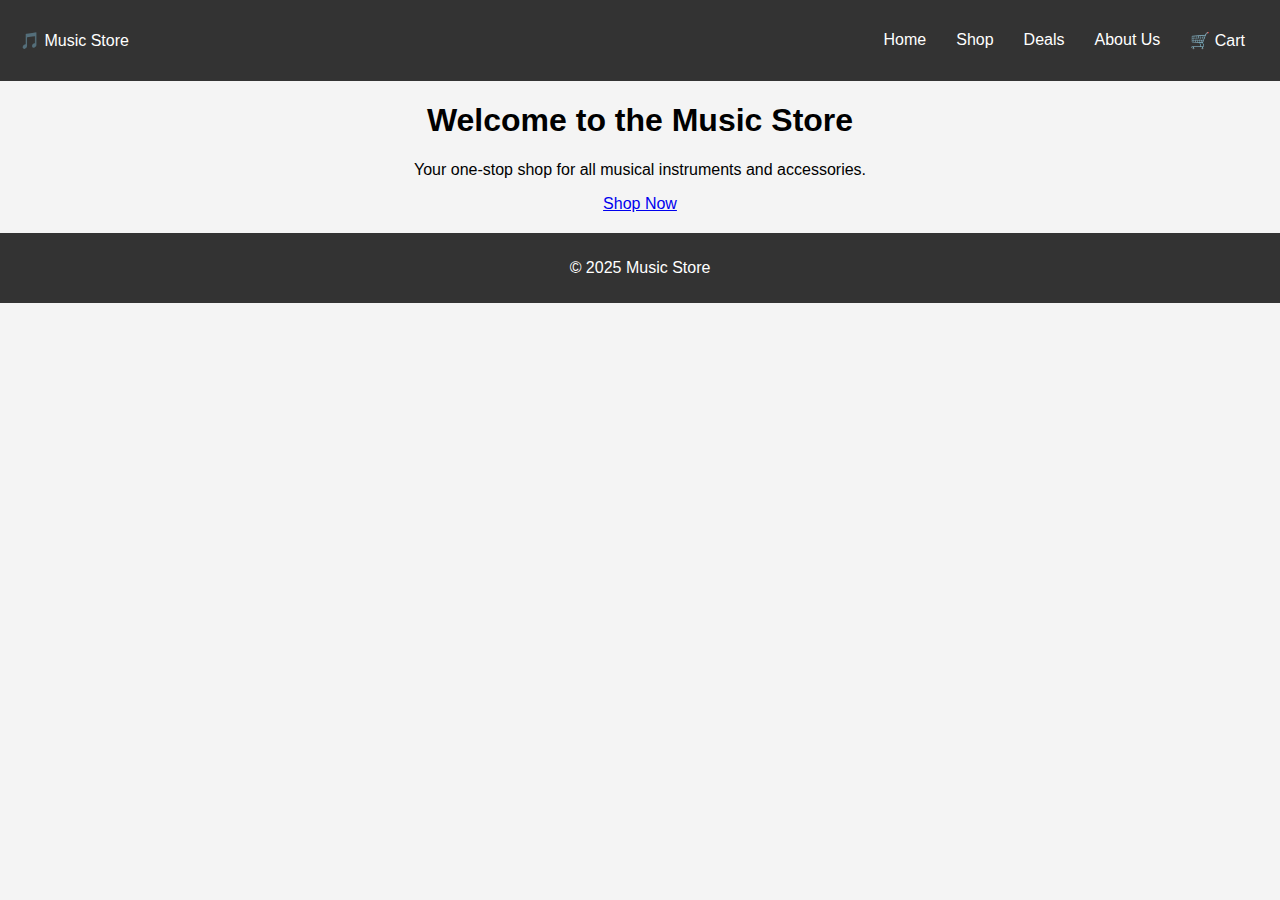
<file: index.html>
<!DOCTYPE html>
<html lang="en">
<head>
    <meta charset="UTF-8">
    <meta name="viewport" content="width=device-width, initial-scale=1.0">
    <title>Music Store</title>
    <link rel="stylesheet" href="style.css">
</head>
<body>

    <header>
        <div class="logo">🎵 Music Store</div>
        <nav>
            <ul>
                <li><a href="index.html">Home</a></li>
                <li><a href="shop.html">Shop</a></li>
                <li><a href="deals.html">Deals</a></li>
                <li><a href="about.html">About Us</a></li>
                <li><a href="cart.html">🛒 Cart</a></li>
            </ul>
        </nav>
    </header>

    <section class="home">
        <h1>Welcome to the Music Store</h1>
        <p>Your one-stop shop for all musical instruments and accessories.</p>
        <a href="shop.html" class="btn">Shop Now</a>
    </section>

    <footer>
        <p>&copy; 2025 Music Store</p>
    </footer>

</body>
</html>
</file>
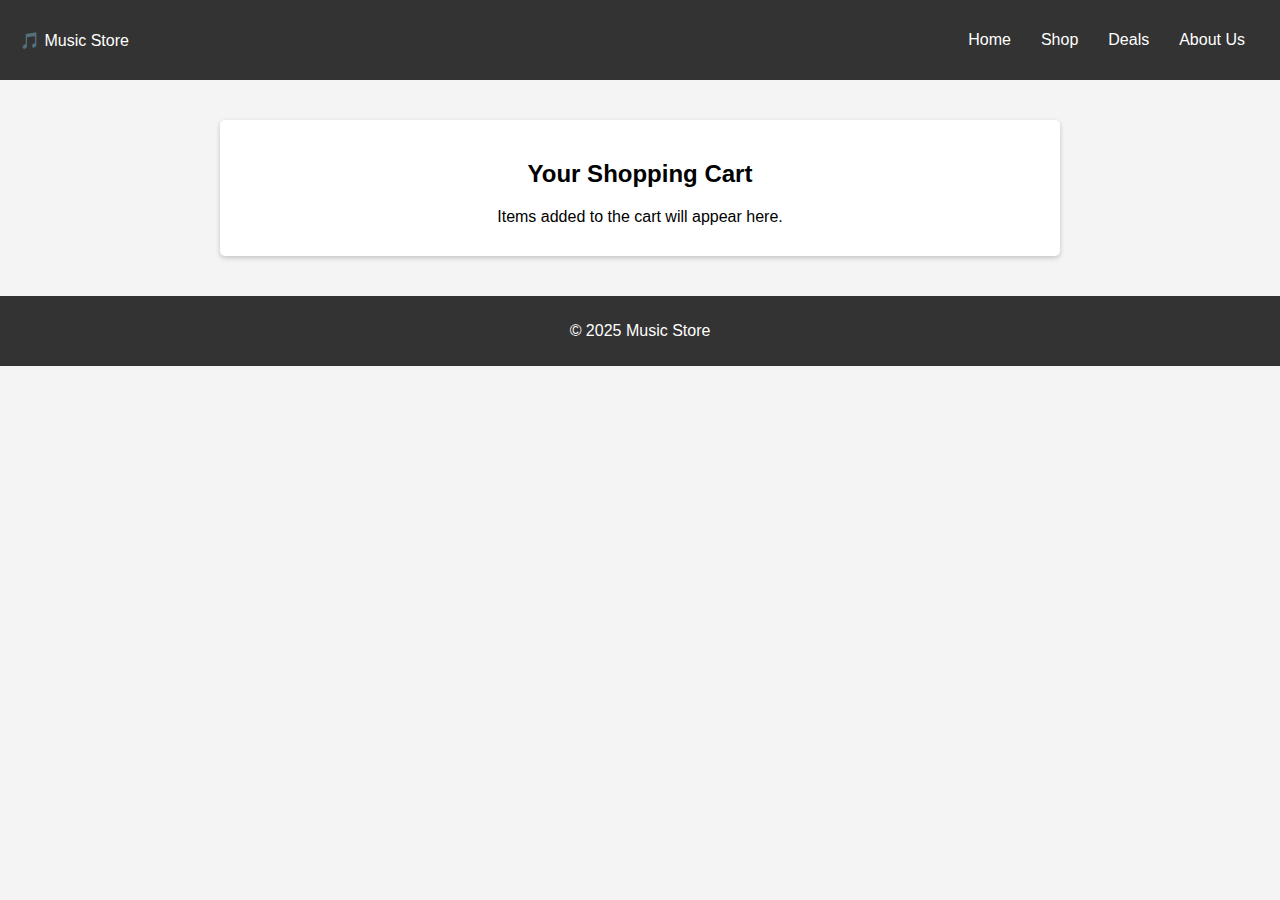
<file: cart.html>
<!DOCTYPE html>
<html lang="en">
<head>
    <meta charset="UTF-8">
    <meta name="viewport" content="width=device-width, initial-scale=1.0">
    <title>Shopping Cart - Music Store</title>
    <link rel="stylesheet" href="style.css">
</head>
<body>

    <header>
        <div class="logo">🎵 Music Store</div>
        <nav>
            <ul>
                <li><a href="index.html">Home</a></li>
                <li><a href="shop.html">Shop</a></li>
                <li><a href="deals.html">Deals</a></li>
                <li><a href="about.html">About Us</a></li>
            </ul>
        </nav>
    </header>

    <section class="cart">
        <h2>Your Shopping Cart</h2>
        <p>Items added to the cart will appear here.</p>
    </section>

    <footer>
        <p>&copy; 2025 Music Store</p>
    </footer>

</body>
</html>
</file>
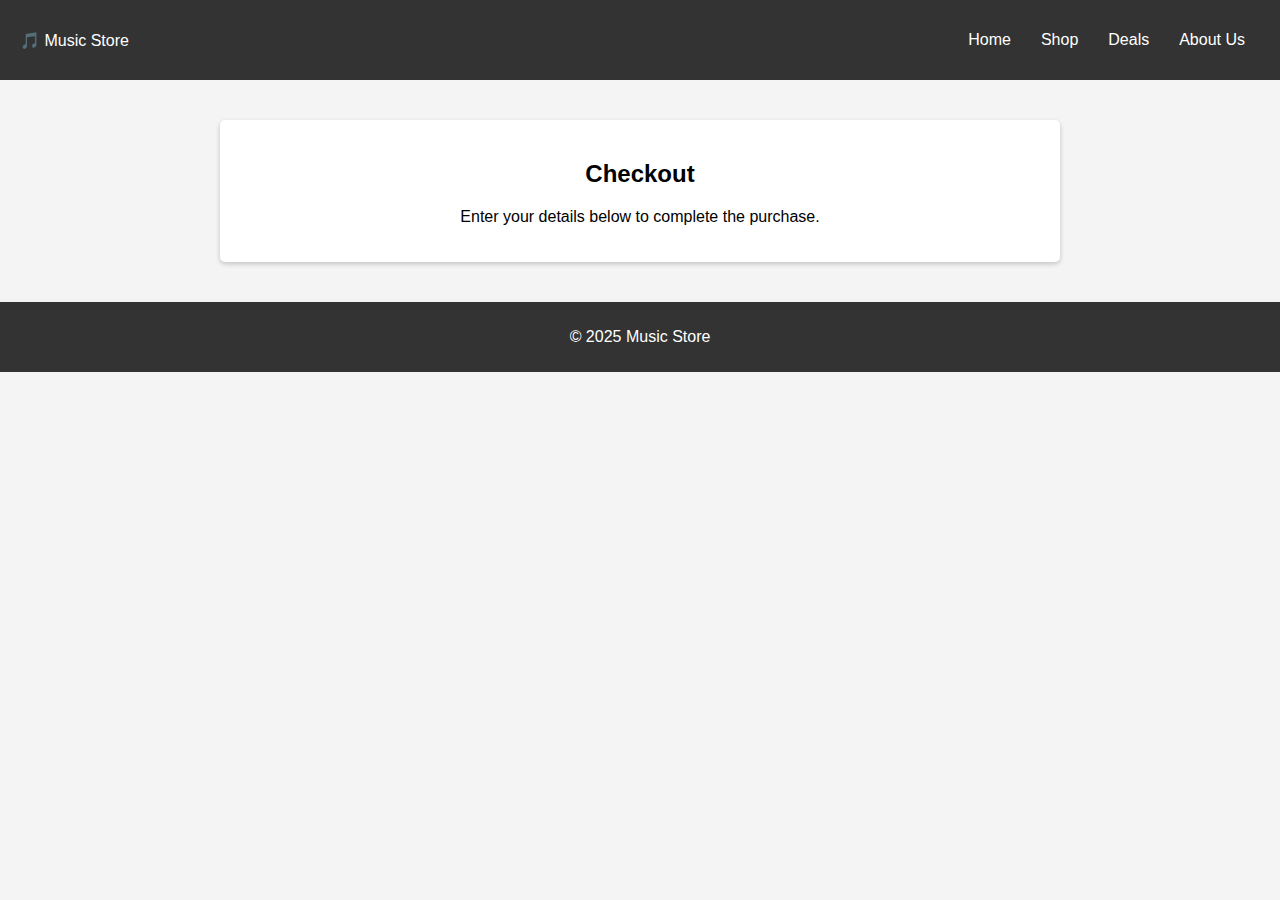
<file: checkout.html>
<!DOCTYPE html>
<html lang="en">
<head>
    <meta charset="UTF-8">
    <meta name="viewport" content="width=device-width, initial-scale=1.0">
    <title>Checkout - Music Store</title>
    <link rel="stylesheet" href="style.css">
</head>
<body>

    <header>
        <div class="logo">🎵 Music Store</div>
        <nav>
            <ul>
                <li><a href="index.html">Home</a></li>
                <li><a href="shop.html">Shop</a></li>
                <li><a href="deals.html">Deals</a></li>
                <li><a href="about.html">About Us</a></li>
            </ul>
        </nav>
    </header>

    <section class="checkout">
        <h2>Checkout</h2>
        <p>Enter your details below to complete the purchase.</p>
    </section>

    <footer>
        <p>&copy; 2025 Music Store</p>
    </footer>

</body>
</html>
</file>
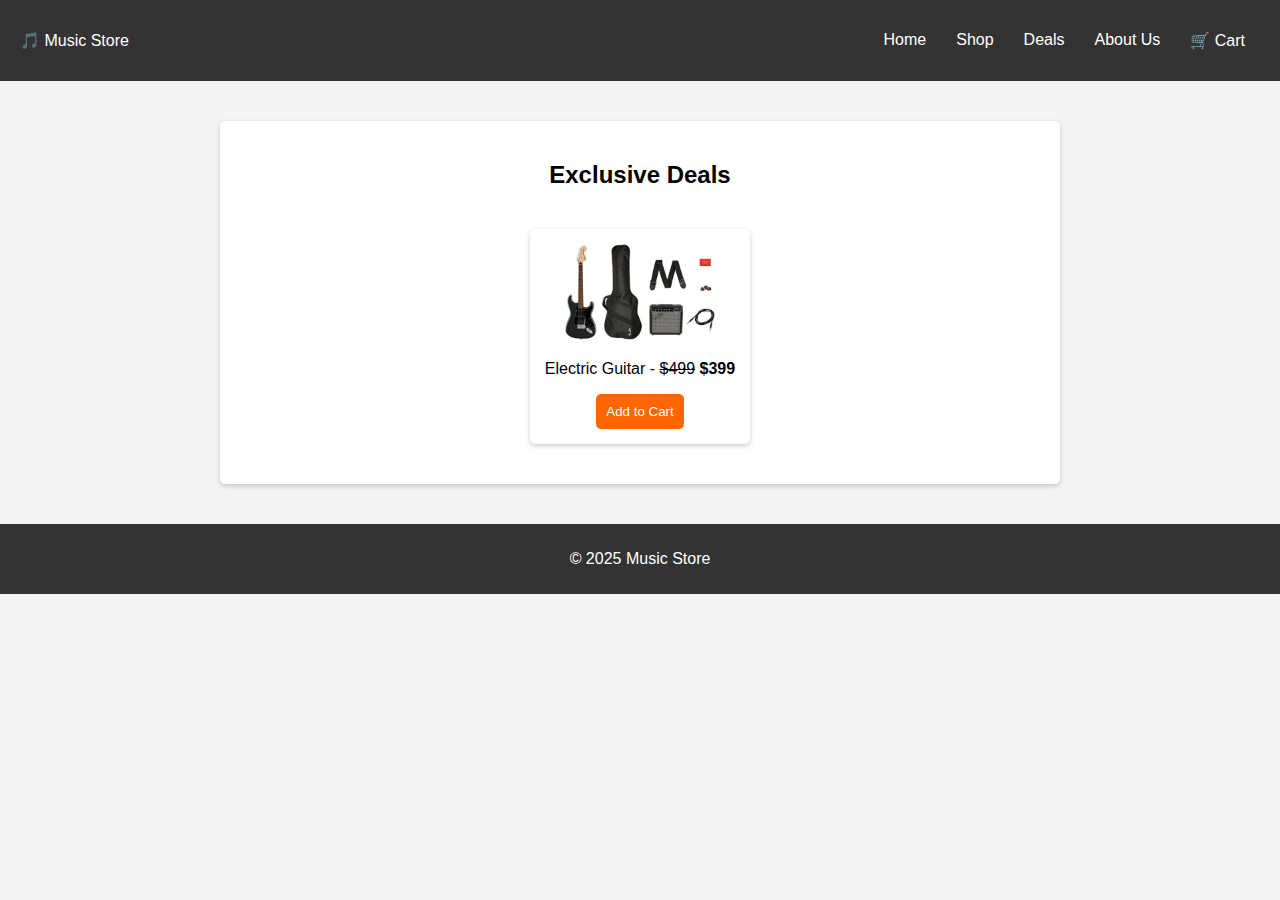
<file: deals.html>
<!DOCTYPE html>
<html lang="en">
<head>
    <meta charset="UTF-8">
    <meta name="viewport" content="width=device-width, initial-scale=1.0">
    <title>Deals - Music Store</title>
    <link rel="stylesheet" href="style.css">
</head>
<body>

    <header>
        <div class="logo">🎵 Music Store</div>
        <nav>
            <ul>
                <li><a href="index.html">Home</a></li>
                <li><a href="shop.html">Shop</a></li>
                <li><a href="deals.html">Deals</a></li>
                <li><a href="about.html">About Us</a></li>
                <li><a href="cart.html">🛒 Cart</a></li>
            </ul>
        </nav>
    </header>

    <section class="deals">
        <h2>Exclusive Deals</h2>
        <div class="deal">
            <img src="fender.jpg" alt="Guitar">
            <p>Electric Guitar - <strike>$499</strike> <b>$399</b></p>
            <button>Add to Cart</button>
        </div>
    </section>

    <footer>
        <p>&copy; 2025 Music Store</p>
    </footer>

</body>
</html>
</file>
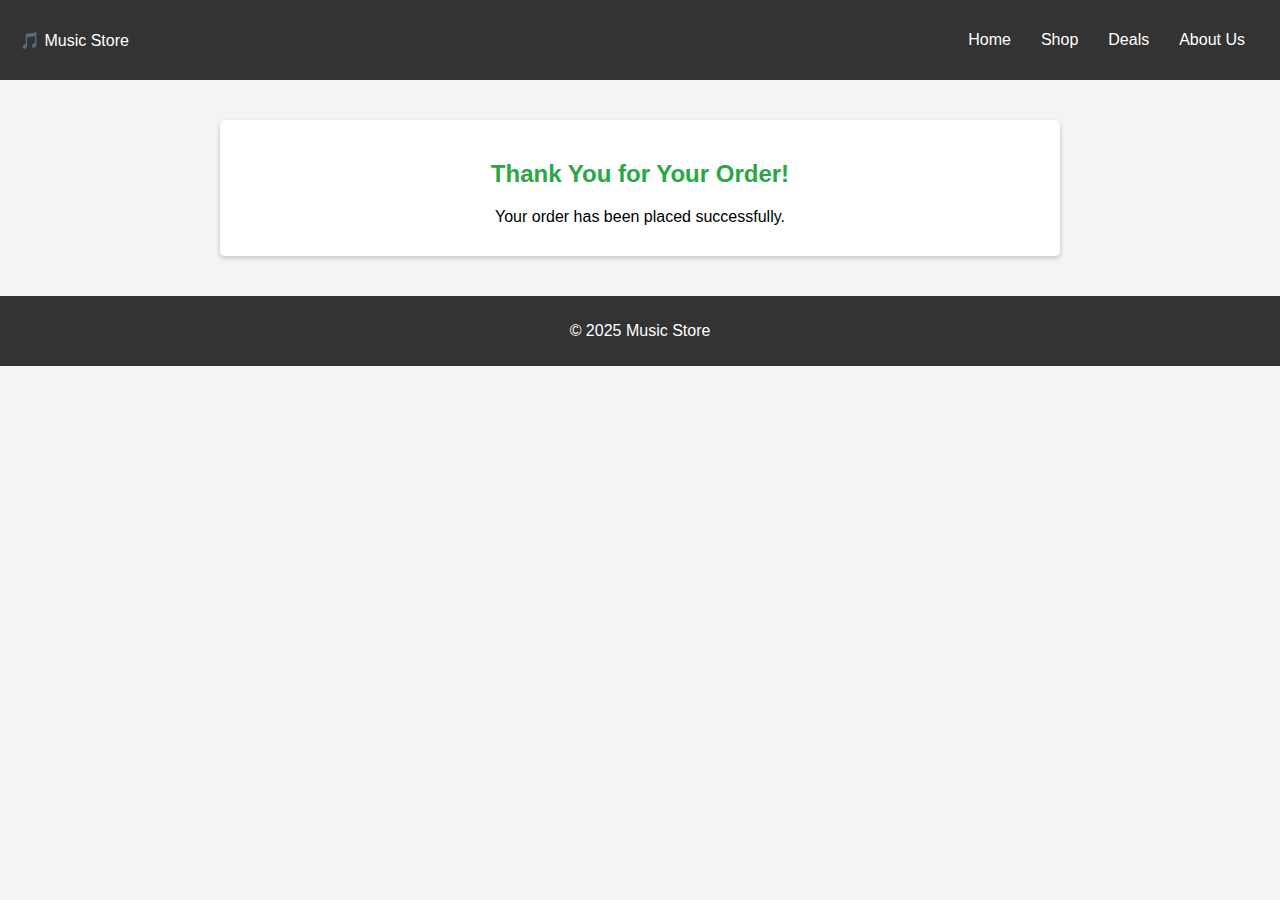
<file: order-confirmation.html>
<!DOCTYPE html>
<html lang="en">
<head>
    <meta charset="UTF-8">
    <meta name="viewport" content="width=device-width, initial-scale=1.0">
    <title>Order Confirmation - Music Store</title>
    <link rel="stylesheet" href="style.css">
</head>
<body>

    <header>
        <div class="logo">🎵 Music Store</div>
        <nav>
            <ul>
                <li><a href="index.html">Home</a></li>
                <li><a href="shop.html">Shop</a></li>
                <li><a href="deals.html">Deals</a></li>
                <li><a href="about.html">About Us</a></li>
            </ul>
        </nav>
    </header>

    <section class="confirmation">
        <h2>Thank You for Your Order!</h2>
        <p>Your order has been placed successfully.</p>
    </section>

    <footer>
        <p>&copy; 2025 Music Store</p>
    </footer>

</body>
</html>
</file>
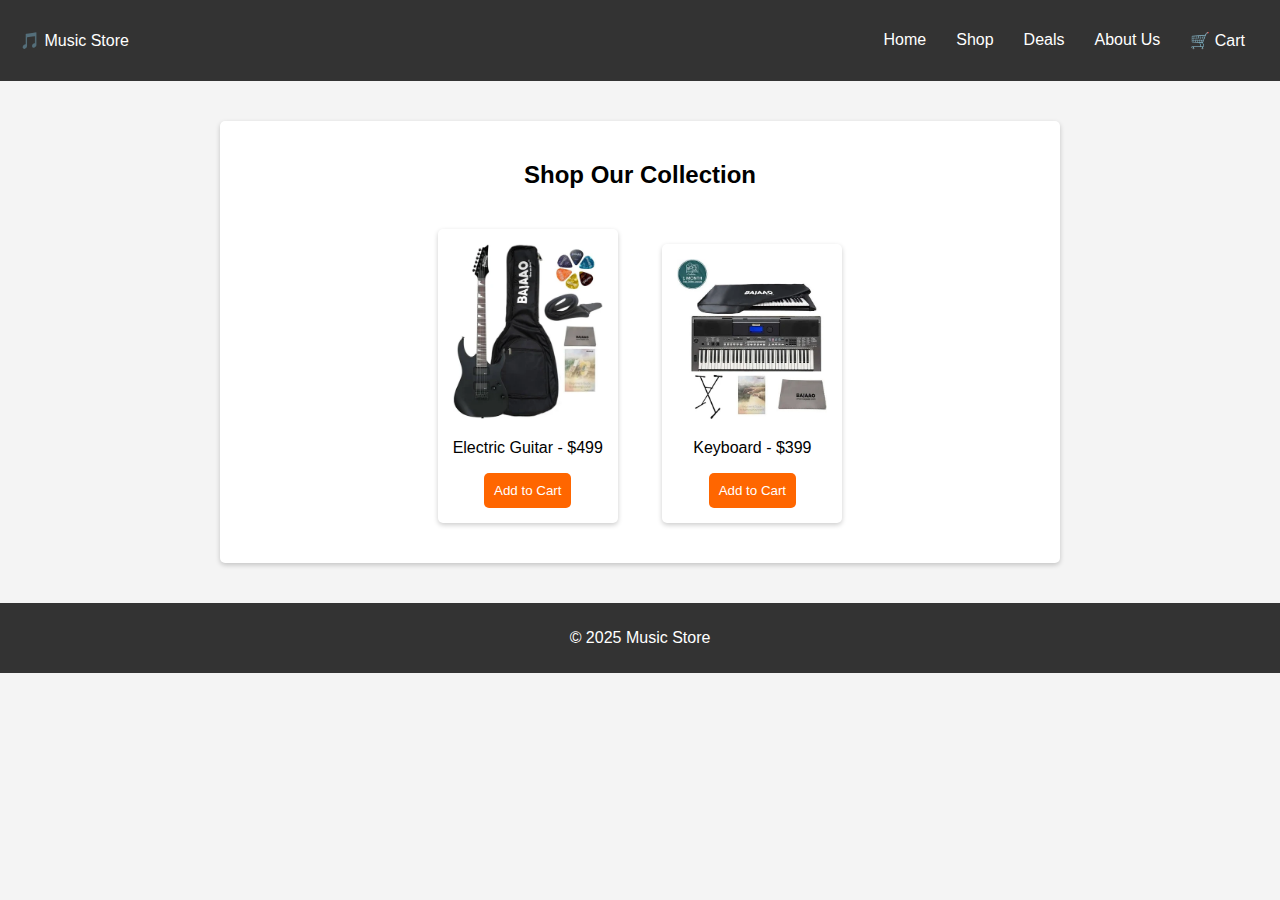
<file: shop.html>
<!DOCTYPE html>
<html lang="en">
<head>
    <meta charset="UTF-8">
    <meta name="viewport" content="width=device-width, initial-scale=1.0">
    <title>Shop - Music Store</title>
    <link rel="stylesheet" href="style.css">
</head>
<body>

    <header>
        <div class="logo">🎵 Music Store</div>
        <nav>
            <ul>
                <li><a href="index.html">Home</a></li>
                <li><a href="shop.html">Shop</a></li>
                <li><a href="deals.html">Deals</a></li>
                <li><a href="about.html">About Us</a></li>
                <li><a href="cart.html">🛒 Cart</a></li>
            </ul>
        </nav>
    </header>

    <section class="products">
        <h2>Shop Our Collection</h2>
        <div class="product">
            <img src="guitar.jpg" alt="Guitar">
            <p>Electric Guitar - $499</p>
            <button>Add to Cart</button>
        </div>
        <div class="product">
            <img src="keyboard.jpg" alt="Keyboard">
            <p>Keyboard - $399</p>
            <button>Add to Cart</button>
        </div>
    </section>

    <footer>
        <p>&copy; 2025 Music Store</p>
    </footer>

</body>
</html>
</file>
<file: style.css>
/* General Styles */
body {
    font-family: Arial, sans-serif;
    margin: 0;
    padding: 0;
    text-align: center;
    background-color: #f4f4f4;
}

/* Header */
header {
    background-color: #333;
    color: white;
    display: flex;
    justify-content: space-between;
    padding: 15px 20px;
    align-items: center;
}

nav ul {
    list-style: none;
    padding: 0;
    display: flex;
}

nav ul li {
    margin: 0 15px;
}

nav ul li a {
    color: white;
    text-decoration: none;
}

/* Footer */
footer {
    background-color: #333;
    color: white;
    padding: 10px 0;
    margin-top: 20px;
}

/* Product Sections */
.products, .deals, .cart, .checkout, .confirmation {
    max-width: 800px;
    margin: 40px auto;
    padding: 20px;
    background: white;
    box-shadow: 0px 2px 5px rgba(0, 0, 0, 0.2);
    border-radius: 5px;
}

/* Shop & Deals Page */
.product, .deal {
    display: inline-block;
    margin: 20px;
    padding: 15px;
    background: white;
    border-radius: 5px;
    box-shadow: 0px 2px 5px rgba(0, 0, 0, 0.2);
}

.product img, .deal img {
    width: 150px;
    height: auto;
}

button {
    background-color: #ff6600;
    color: white;
    padding: 10px;
    border: none;
    cursor: pointer;
    border-radius: 5px;
}

button:hover {
    background-color: #e55d00;
}

/* Cart Page */
.cart {
    text-align: center;
}

.cart p {
    font-size: 16px;
    margin-bottom: 10px;
}

/* Checkout Page */
.checkout h2, .checkout h3 {
    text-align: center;
}

.checkout form {
    display: flex;
    flex-direction: column;
}

.checkout label {
    margin-top: 10px;
    font-weight: bold;
}

.checkout input {
    padding: 8px;
    margin: 5px 0 15px 0;
    border: 1px solid #ccc;
    border-radius: 5px;
    width: 100%;
}

.checkout .btn {
    background-color: #ff6600;
    color: white;
    padding: 10px;
    border: none;
    cursor: pointer;
    border-radius: 5px;
    margin-top: 15px;
}

.checkout .btn:hover {
    background-color: #e55d00;
}

/* Order Confirmation Page */
.confirmation h2 {
    color: #28a745;
}

.confirmation p {
    font-size: 16px;
    margin-bottom: 10px;
}

.order-summary {
    background: #f8f8f8;
    padding: 15px;
    border-radius: 5px;
    margin-top: 15px;
    text-align: left;
}

.order-summary p {
    margin: 5px 0;
}

.confirmation .btn {
    display: inline-block;
    background-color: #ff6600;
    color: white;
    padding: 10px 20px;
    border-radius: 5px;
    text-decoration: none;
    margin-top: 20px;
}

.confirmation .btn:hover {
    background-color: #e55d00;
}
</file>
